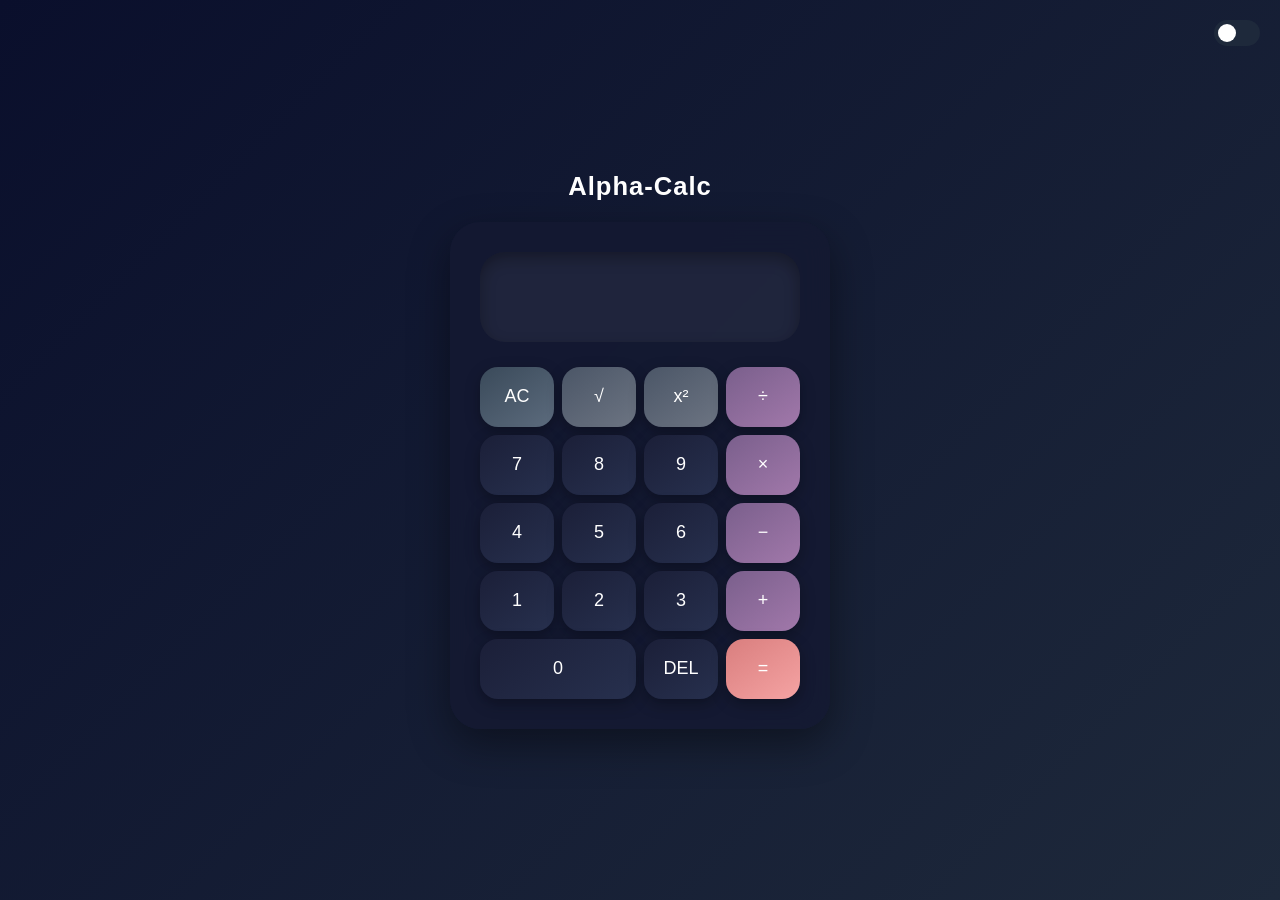
<file: CodeAlpha_Calculator/index.html>
<!DOCTYPE html>
<html lang="en">

<head>
  <meta charset="UTF-8">
  <title>Alpha-Calc</title>
  <meta name="viewport" content="width=device-width, initial-scale=1">

  <!-- Bootstrap -->
  <link href="https://cdn.jsdelivr.net/npm/bootstrap@5.3.2/dist/css/bootstrap.min.css" rel="stylesheet">
<link rel="stylesheet" href="style.css">
</head>

<body>

  <div class="toggle" onclick="toggleMode()">
    <span></span>
  </div>
  <h4 class="title">Alpha-Calc</h4>

  <div class="calculator">
    <input type="text" id="display" class="screen" disabled>

    <div class="row g-2">
      <div class="col-3"><button class="btn special w-100" onclick="clearAll()">AC</button></div>
      <div class="col-3"><button class="btn math w-100" onclick="squareRoot()">√</button></div>
      <div class="col-3"><button class="btn math w-100" onclick="square()">x²</button></div>
      <div class="col-3"><button class="btn operator w-100" onclick="add('/')">÷</button></div>

      <div class="col-3"><button class="btn w-100" onclick="add('7')">7</button></div>
      <div class="col-3"><button class="btn w-100" onclick="add('8')">8</button></div>
      <div class="col-3"><button class="btn w-100" onclick="add('9')">9</button></div>
      <div class="col-3"><button class="btn operator w-100" onclick="add('*')">×</button></div>

      <div class="col-3"><button class="btn w-100" onclick="add('4')">4</button></div>
      <div class="col-3"><button class="btn w-100" onclick="add('5')">5</button></div>
      <div class="col-3"><button class="btn w-100" onclick="add('6')">6</button></div>
      <div class="col-3"><button class="btn operator w-100" onclick="add('-')">−</button></div>

      <div class="col-3"><button class="btn w-100" onclick="add('1')">1</button></div>
      <div class="col-3"><button class="btn w-100" onclick="add('2')">2</button></div>
      <div class="col-3"><button class="btn w-100" onclick="add('3')">3</button></div>
      <div class="col-3"><button class="btn operator w-100" onclick="add('+')">+</button></div>

      <div class="col-6"><button class="btn w-100" onclick="add('0')">0</button></div>
      <div class="col-3"><button class="btn w-100" onclick="del()">DEL</button></div>
      <div class="col-3"><button class="btn equal w-100" onclick="calculate()">=</button></div>
    </div>
  </div>
</body>
  <script src="./app.js"></script>

</html>
</file>
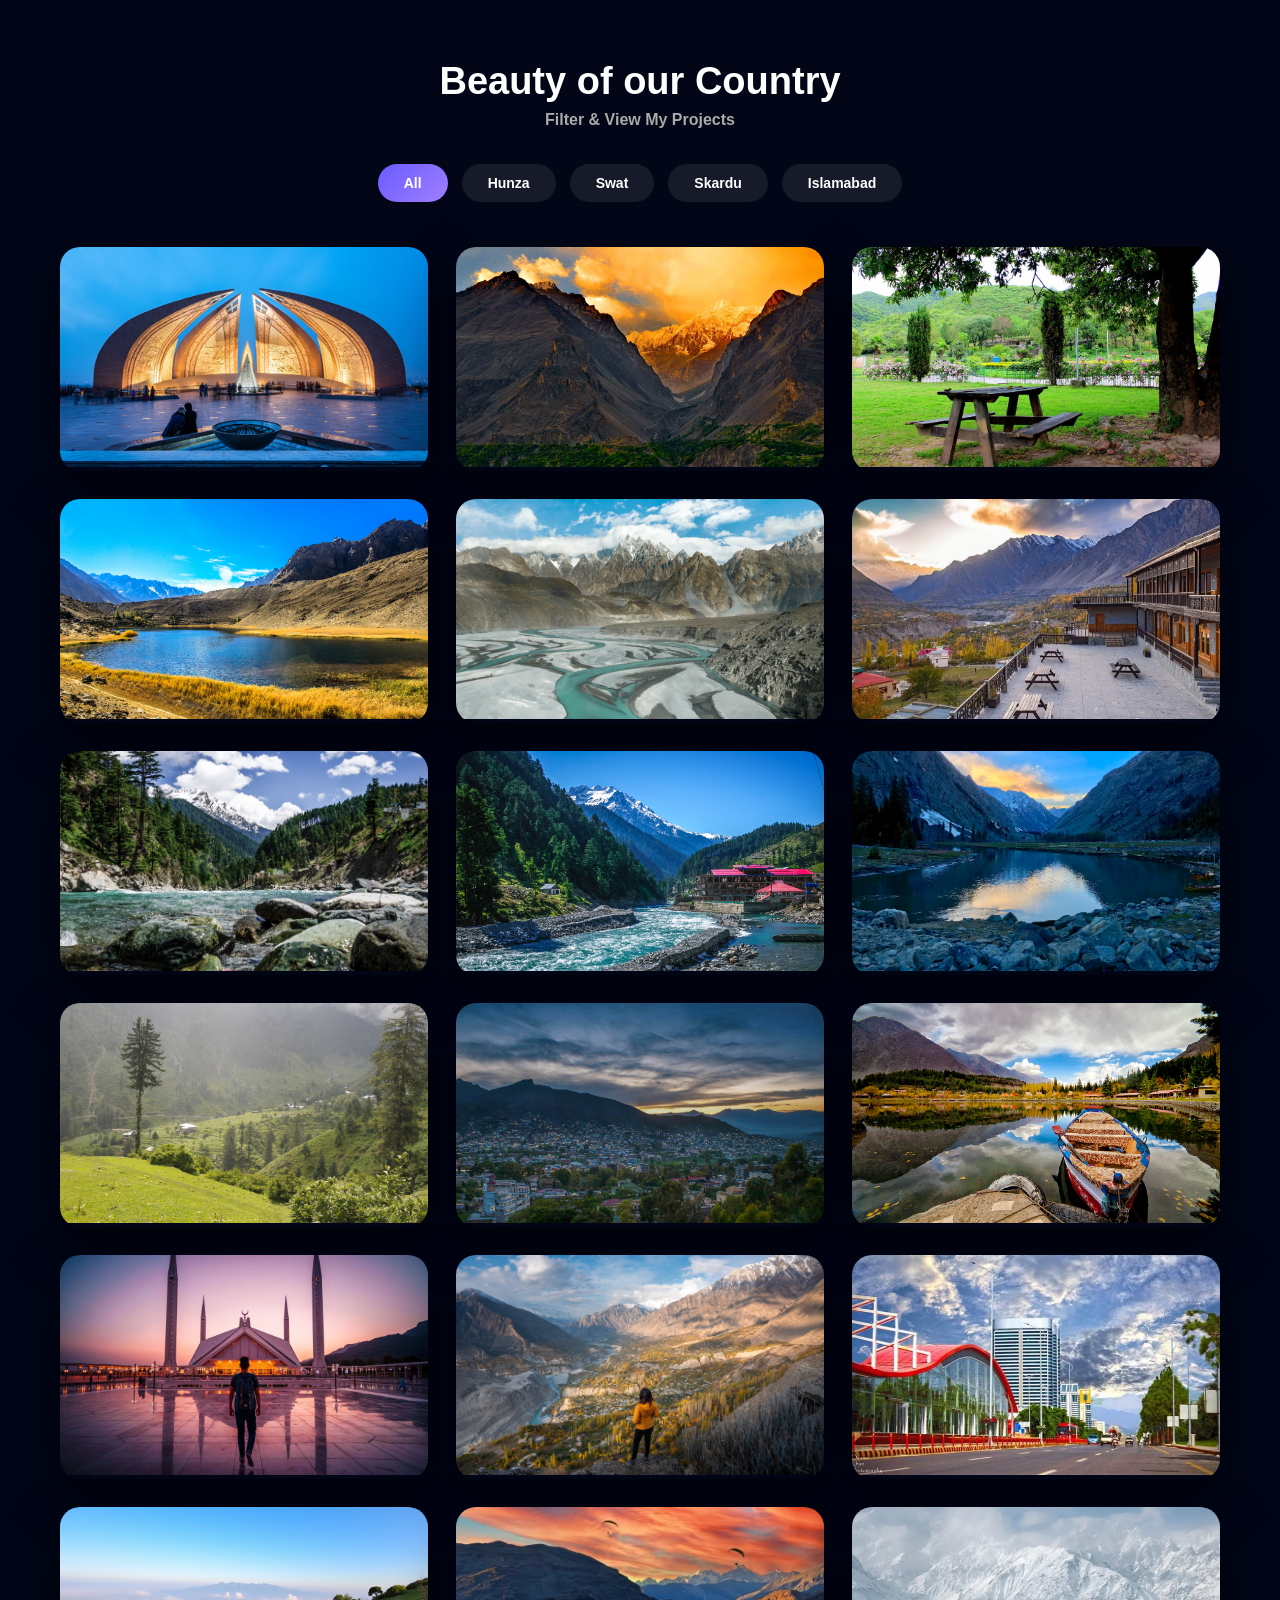
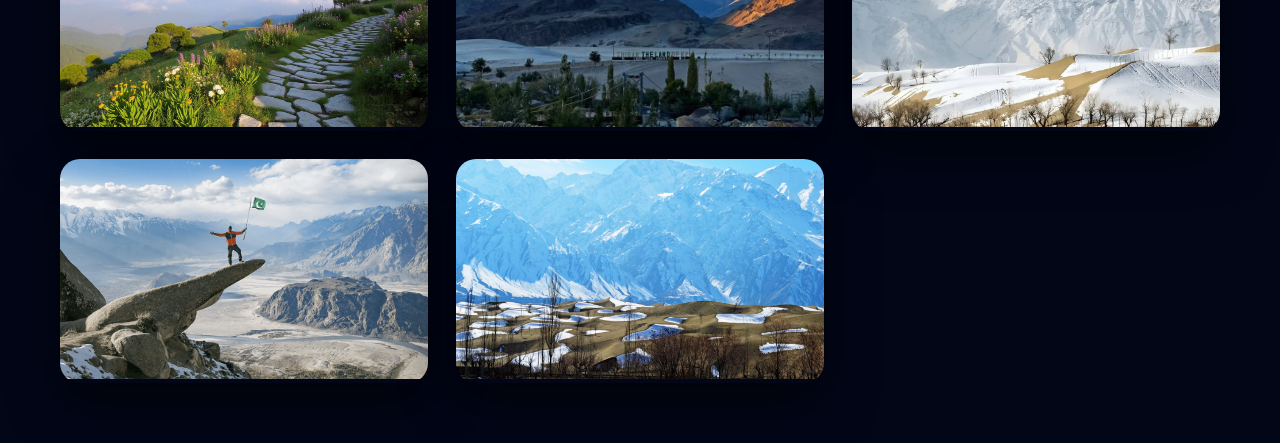
<file: CodeAlpha_ImageGallery/index.html>
<!DOCTYPE html>
<html lang="en">

<head>
  <meta charset="UTF-8">
  <title>Animated Filter Gallery</title>
  <meta name="viewport" content="width=device-width, initial-scale=1.0">
  <link rel="stylesheet" href="style.css">
</head>
<body>
<div>

  <div class="container">
    <h1 class="title">Beauty of our Country</h1>
    <p class="subtitle"><strong>Filter & View My Projects</strong></p>

    <!-- Filter Buttons -->
    <div class="filter-buttons">
      <button class="filter-btn active" data-filter="all"><strong>All</strong></button>
      <button class="filter-btn" data-filter="Hunza"><strong>Hunza</strong></button>
      <button class="filter-btn" data-filter="Swat"><strong>Swat</strong></button>
      <button class="filter-btn" data-filter="Skardu"><strong>Skardu</strong></button>
      <button class="filter-btn" data-filter="isl"><strong>Islamabad</strong></button>

    </div>
    <div class="gallery">
      <div class="gallery-item isl">
        <img src="./imgs/Islam.webp">
        <div class="overlay"><span>View</span></div>
      </div>
      <div class="gallery-item Hunza">
        <img src="./imgs/Hunza._1.webp">
        <div class="overlay"><span>View</span></div>
      </div>
      <div class="gallery-item isl">
        <img src="./imgs/isl01912.jpeg">
        <div class="overlay"><span>View</span></div>
      </div>
      <div class="gallery-item Hunza">
        <img src="./imgs/Hunza_2.jpg">
        <div class="overlay"><span>View</span></div>
      </div>
      <div class="gallery-item Hunza">
        <img src="./imgs/Hunza_4.webp">
        <div class="overlay"><span>View</span></div>
      </div>
      <div class="gallery-item Hunza">
        <img src="./imgs/Hunza_5.webp">
        <div class="overlay"><span>View</span></div>
      </div>
      <div class="gallery-item Swat">
        <img src="./imgs/Swat_01.jpg">
        <div class="overlay"><span>View</span></div>
      </div>
      <div class="gallery-item Swat">
        <img src="./imgs/Swat_1.jpg">
        <div class="overlay"><span>View</span></div>
      </div>
      <div class="gallery-item Swat">
        <img src="./imgs/Swat_03.jpg">
        <div class="overlay"><span>View</span></div>
      </div>
      <div class="gallery-item Swat">
        <img src="./imgs/Swat0004.jpeg">
        <div class="overlay"><span>View</span></div>
      </div>
      <div class="gallery-item Swat">
        <img src="./imgs/Swat_055.jpg">
        <div class="overlay"><span>View</span></div>
      </div>
      <div class="gallery-item Skardu">
        <img src="./imgs/Skardu04.jpg">
        <div class="overlay"><span>View</span></div>
      </div>
      <div class="gallery-item isl">
        <img src="./imgs/islam-2.webp">
        <div class="overlay"><span>View</span></div>
      </div>
      <div class="gallery-item Hunza">
        <img src="./imgs/Hunza._3.jpeg">
        <div class="overlay"><span>View</span></div>
      </div>
      <div class="gallery-item isl">
        <img src="./imgs/islam-03.jpg">
        <div class="overlay"><span>View</span></div>
      </div>

      <div class="gallery-item isl">
        <img src="./imgs/isl---05.jpg">
        <div class="overlay"><span>View</span></div>
      </div>
      <div class="gallery-item Skardu">
        <img src="./imgs/Skardu-02.webp">
        <div class="overlay"><span>View</span></div>
      </div>
      <div class="gallery-item Skardu">
        <img src="./imgs/Skardu02.webp">
        <div class="overlay"><span>View</span></div>
      </div>
      <div class="gallery-item Skardu">
        <img src="./imgs/skardu-0003.png">
        <div class="overlay"><span>View</span></div>
      </div>
      <div class="gallery-item Skardu">
        <img src="./imgs/Skardu05.webp">
        <div class="overlay"><span>View</span></div>
      </div>
    </div>
    <div class="modal" id="modal">
      <span id="closeModal">&times;</span>
      <img id="modalImg">
    </div>
    <script src="app.js">
    </script>
    </body>
</html>
</file>
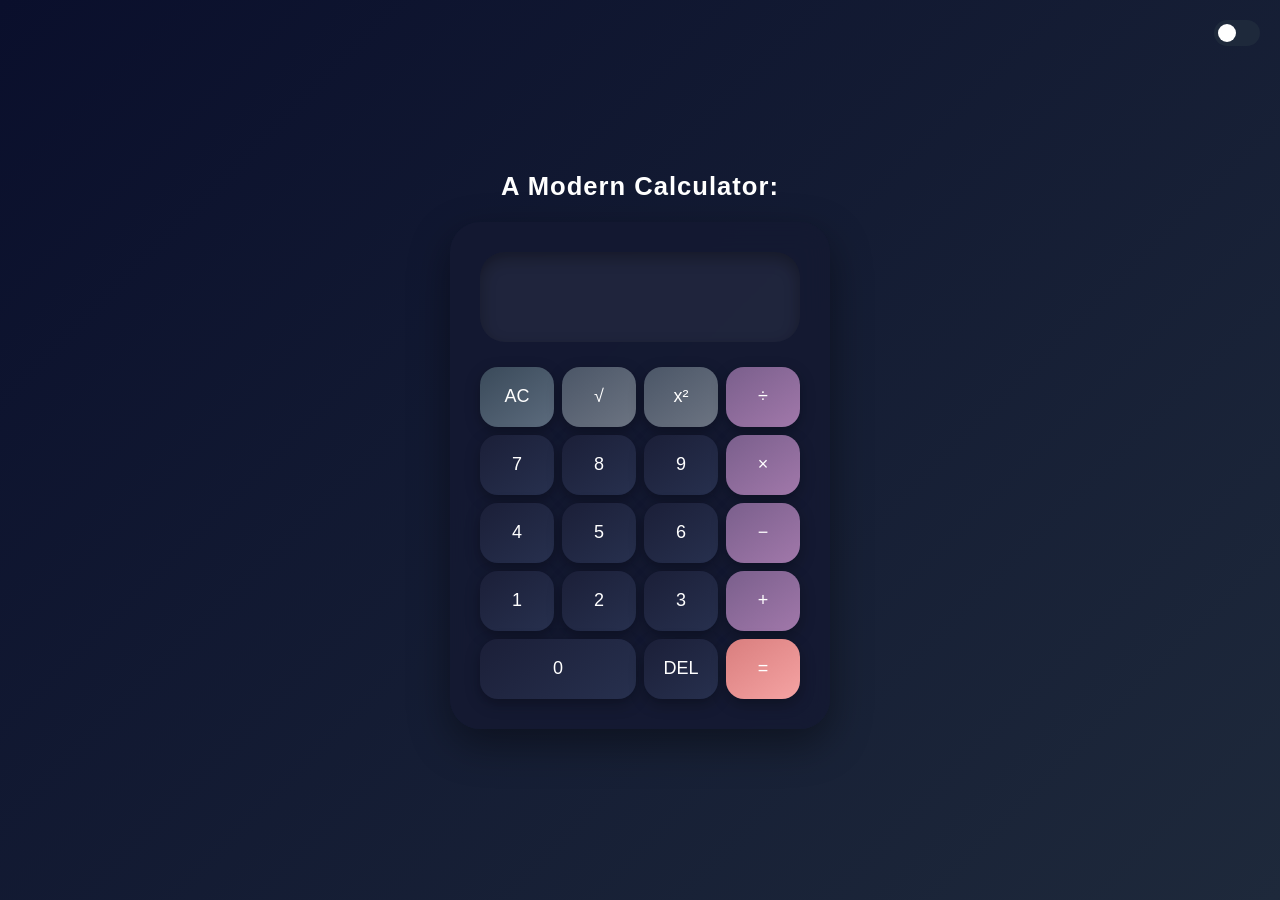
<file: Task 1 ( Calculator)/index.html>
<!DOCTYPE html>
<html lang="en">

<head>
  <meta charset="UTF-8">
  <title>Calculator:</title>
  <meta name="viewport" content="width=device-width, initial-scale=1">

  <!-- Bootstrap -->
  <link href="https://cdn.jsdelivr.net/npm/bootstrap@5.3.2/dist/css/bootstrap.min.css" rel="stylesheet">
<link rel="stylesheet" href="style.css">
</head>

<body>

  <div class="toggle" onclick="toggleMode()">
    <span></span>
  </div>
  <h4 class="title">A Modern Calculator:</h4>

  <div class="calculator">
    <input type="text" id="display" class="screen" disabled>

    <div class="row g-2">
      <div class="col-3"><button class="btn special w-100" onclick="clearAll()">AC</button></div>
      <div class="col-3"><button class="btn math w-100" onclick="squareRoot()">√</button></div>
      <div class="col-3"><button class="btn math w-100" onclick="square()">x²</button></div>
      <div class="col-3"><button class="btn operator w-100" onclick="add('/')">÷</button></div>

      <div class="col-3"><button class="btn w-100" onclick="add('7')">7</button></div>
      <div class="col-3"><button class="btn w-100" onclick="add('8')">8</button></div>
      <div class="col-3"><button class="btn w-100" onclick="add('9')">9</button></div>
      <div class="col-3"><button class="btn operator w-100" onclick="add('*')">×</button></div>

      <div class="col-3"><button class="btn w-100" onclick="add('4')">4</button></div>
      <div class="col-3"><button class="btn w-100" onclick="add('5')">5</button></div>
      <div class="col-3"><button class="btn w-100" onclick="add('6')">6</button></div>
      <div class="col-3"><button class="btn operator w-100" onclick="add('-')">−</button></div>

      <div class="col-3"><button class="btn w-100" onclick="add('1')">1</button></div>
      <div class="col-3"><button class="btn w-100" onclick="add('2')">2</button></div>
      <div class="col-3"><button class="btn w-100" onclick="add('3')">3</button></div>
      <div class="col-3"><button class="btn operator w-100" onclick="add('+')">+</button></div>

      <div class="col-6"><button class="btn w-100" onclick="add('0')">0</button></div>
      <div class="col-3"><button class="btn w-100" onclick="del()">DEL</button></div>
      <div class="col-3"><button class="btn equal w-100" onclick="calculate()">=</button></div>
    </div>
  </div>
</body>
  <script src="./app.js"></script>

</html>
</file>
<file: CodeAlpha_Calculator/style.css>
:root {
      --bg-dark: linear-gradient(135deg, #0a0f2c, #1e293b);
      --bg-light: linear-gradient(135deg, #f0f2f5, #e5e7eb);
      --calc-dark: rgba(20, 25, 50, 0.85);
      --calc-light: rgba(255, 255, 255, 0.85);
      --btn-dark: linear-gradient(145deg, #1b1f38, #27304e);
      --btn-light: linear-gradient(145deg, #f3f4f6, #e0e3eb);
    }

    body {
      min-height: 100vh;
      display: flex;
      flex-direction: column;
      align-items: center;
      justify-content: center;
      background: var(--bg-dark);
      color: #fff;
      font-family: 'Segoe UI', sans-serif;
      transition: 0.5s;
      padding: 10px;
    }

    body.light {
      background: var(--bg-light);
      color: #000;
    }

    .title {
      margin-bottom: 20px;
      letter-spacing: 1px;
      font-weight: 600;
      font-size: 1.6rem;
      text-align: center;
      color: inherit;
    }

    .calculator {
      width: 100%;
      max-width: 380px;
      padding: 30px;
      border-radius: 30px;
      background: var(--calc-dark);
      backdrop-filter: blur(15px);
      box-shadow: 0 15px 40px rgba(0, 0, 0, 0.4);
      transition: 0.4s;
    }

    body.light .calculator {
      background: var(--calc-light);
      box-shadow: 0 15px 40px rgba(0, 0, 0, 0.1);
    }

    .screen {
      width: 100%;
      height: 90px;
      background: rgba(255, 255, 255, 0.05);
      border: none;
      border-radius: 25px;
      color: #fff;
      font-size: 32px;
      text-align: right;
      padding: 20px;
      margin-bottom: 25px;
      box-shadow: inset 0 6px 15px rgba(0, 0, 0, 0.3);
      overflow-x: auto;
      font-weight: 500;
    }

    body.light .screen {
      background: rgba(255, 255, 255, 0.6);
      color: #000;
    }

    .btn {
      height: 60px;
      border-radius: 18px;
      font-size: 18px;
      border: none;
      background: var(--btn-dark);
      color: #fff;
      transition: 0.3s;
      backdrop-filter: blur(5px);
      box-shadow: 0 5px 15px rgba(0, 0, 0, 0.3);
    }

    body.light .btn {
      background: var(--btn-light);
      color: #000;
      box-shadow: 0 5px 15px rgba(0, 0, 0, 0.1);
    }

    .btn:hover {
      transform: translateY(-3px);
      box-shadow: 0 8px 20px rgba(0, 0, 0, 0.4);
    }

    .btn:active {
      transform: scale(0.95);
    }

    .operator {
      background: linear-gradient(145deg, #7a5f8c, #a178aa);
    }

    .equal {
      background: linear-gradient(145deg, #d97e7e, #f5a3a3);
    }

    .special {
      background: linear-gradient(145deg, #3a4a5a, #5c6b7d);
    }

    .math {
      background: linear-gradient(145deg, #4b5667, #6c7482);
    }

    .toggle {
      position: fixed;
      top: 20px;
      right: 20px;
      width: 46px;
      height: 26px;
      border-radius: 20px;
      background: #1e293b;
      display: flex;
      align-items: center;
      padding: 4px;
      cursor: pointer;
      z-index: 10;
    }

    .toggle span {
      width: 18px;
      height: 18px;
      background: #fff;
      border-radius: 50%;
      transition: 0.3s;
    }

    body.light .toggle {
      background: #d1d5db;
    }

    body.light .toggle span {
      transform: translateX(20px);
    }

    /* Responsive adjustments */
    @media(max-width:400px) {
      .screen {
        height: 70px;
        font-size: 24px;
        padding: 12px 15px;
      }

      .btn {
        height: 50px;
        font-size: 16px;
      }
    }
</file>
<file: CodeAlpha_ImageGallery/style.css>
* {
  margin: 0;
  padding: 0;
  box-sizing: border-box;
  font-family: "Segoe UI", sans-serif;
}

body {
  min-height: 100vh;
  background: linear-gradient(135deg, #020617, #020617);
  color: #fff;
}

.container {
  max-width: 1200px;
  margin: auto;
  padding: 60px 20px;
}

.title {
  text-align: center;
  font-size: 38px;
  margin-bottom: 8px;
}

.subtitle {
  text-align: center;
  color: #aaa;
  margin-bottom: 35px;
}

.filter-buttons {
  display: flex;
  justify-content: center;
  flex-wrap: wrap;
  gap: 14px;
  margin-bottom: 45px;
}

.filter-btn {
  padding: 11px 26px;
  border-radius: 999px;
  border: none;
  background: rgba(255, 255, 255, 0.08);
  color: #fff;
  cursor: pointer;
  transition: 0.3s;
  font-size: 14px;
}

.filter-btn:hover {
  background: #6b5bff;
  transform: translateY(-2px);
  box-shadow: 0 8px 30px rgba(107, 91, 255, 0.7);
}

.filter-btn.active {
  background: linear-gradient(135deg, #6b5bff, #9f7fff);
}

/* Desktop grid default */
.gallery {
  display: grid;
  grid-template-columns: repeat(auto-fit, minmax(280px, 1fr));
  gap: 28px;
}

.gallery-item {
  position: relative;
  border-radius: 20px;
  overflow: hidden;
  cursor: pointer;
  box-shadow: 0 20px 50px rgba(0, 0, 0, 0.6);
  animation: fadeUp 0.6s ease;
}

.gallery-item.hide {
  display: none;
}

.gallery-item img {
  width: 100%;
  height: 220px;
  object-fit: cover;
  transition: 0.5s;
}

.overlay {
  position: absolute;
  inset: 0;
  background: rgba(2, 6, 23, 0.7);
  display: flex;
  justify-content: center;
  align-items: center;
  opacity: 0;
  transition: 0.4s;
}

.overlay span {
  padding: 12px 28px;
  border-radius: 999px;
  background: linear-gradient(135deg, #6b5bff, #9f7fff);
  font-size: 14px;
}

.gallery-item:hover img {
  transform: scale(1.1);
}

.gallery-item:hover .overlay {
  opacity: 1;
}

@keyframes fadeUp {
  from {
    opacity: 0;
    transform: translateY(20px);
  }
  to {
    opacity: 1;
    transform: translateY(0);
  }
}

.modal {
  position: fixed;
  inset: 0;
  background: rgba(0, 0, 0, 0.85);
  display: flex;
  justify-content: center;
  align-items: center;
  opacity: 0;
  pointer-events: none;
  transition: 0.3s;
  z-index: 10;
}

.modal.active {
  opacity: 1;
  pointer-events: auto;
}

.modal img {
  max-width: 90%;
  max-height: 80vh;
  border-radius: 16px;
}

.modal span {
  position: absolute;
  top: 30px;
  right: 40px;
  font-size: 30px;
  cursor: pointer;
}

@media (max-width: 576px) {

  .gallery {
    display: flex;
    flex-direction: column;
    gap: 22px;
  }

  .gallery-item img {
    width: 100%;
    object-fit: cover;
  }

  .gallery-item.featured img {
    height: 90vh;  
    border-radius: 0;
  }
  .gallery-item:not(.featured) img {
    height: 260px;
    border-radius: 16px;
  }
}
</file>
<file: Task 1 ( Calculator)/style.css>
:root {
      --bg-dark: linear-gradient(135deg, #0a0f2c, #1e293b);
      --bg-light: linear-gradient(135deg, #f0f2f5, #e5e7eb);
      --calc-dark: rgba(20, 25, 50, 0.85);
      --calc-light: rgba(255, 255, 255, 0.85);
      --btn-dark: linear-gradient(145deg, #1b1f38, #27304e);
      --btn-light: linear-gradient(145deg, #f3f4f6, #e0e3eb);
    }

    body {
      min-height: 100vh;
      display: flex;
      flex-direction: column;
      align-items: center;
      justify-content: center;
      background: var(--bg-dark);
      color: #fff;
      font-family: 'Segoe UI', sans-serif;
      transition: 0.5s;
      padding: 10px;
    }

    body.light {
      background: var(--bg-light);
      color: #000;
    }

    .title {
      margin-bottom: 20px;
      letter-spacing: 1px;
      font-weight: 600;
      font-size: 1.6rem;
      text-align: center;
      color: inherit;
    }

    .calculator {
      width: 100%;
      max-width: 380px;
      padding: 30px;
      border-radius: 30px;
      background: var(--calc-dark);
      backdrop-filter: blur(15px);
      box-shadow: 0 15px 40px rgba(0, 0, 0, 0.4);
      transition: 0.4s;
    }

    body.light .calculator {
      background: var(--calc-light);
      box-shadow: 0 15px 40px rgba(0, 0, 0, 0.1);
    }

    .screen {
      width: 100%;
      height: 90px;
      background: rgba(255, 255, 255, 0.05);
      border: none;
      border-radius: 25px;
      color: #fff;
      font-size: 32px;
      text-align: right;
      padding: 20px;
      margin-bottom: 25px;
      box-shadow: inset 0 6px 15px rgba(0, 0, 0, 0.3);
      overflow-x: auto;
      font-weight: 500;
    }

    body.light .screen {
      background: rgba(255, 255, 255, 0.6);
      color: #000;
    }

    .btn {
      height: 60px;
      border-radius: 18px;
      font-size: 18px;
      border: none;
      background: var(--btn-dark);
      color: #fff;
      transition: 0.3s;
      backdrop-filter: blur(5px);
      box-shadow: 0 5px 15px rgba(0, 0, 0, 0.3);
    }

    body.light .btn {
      background: var(--btn-light);
      color: #000;
      box-shadow: 0 5px 15px rgba(0, 0, 0, 0.1);
    }

    .btn:hover {
      transform: translateY(-3px);
      box-shadow: 0 8px 20px rgba(0, 0, 0, 0.4);
    }

    .btn:active {
      transform: scale(0.95);
    }

    .operator {
      background: linear-gradient(145deg, #7a5f8c, #a178aa);
    }

    .equal {
      background: linear-gradient(145deg, #d97e7e, #f5a3a3);
    }

    .special {
      background: linear-gradient(145deg, #3a4a5a, #5c6b7d);
    }

    .math {
      background: linear-gradient(145deg, #4b5667, #6c7482);
    }

    .toggle {
      position: fixed;
      top: 20px;
      right: 20px;
      width: 46px;
      height: 26px;
      border-radius: 20px;
      background: #1e293b;
      display: flex;
      align-items: center;
      padding: 4px;
      cursor: pointer;
      z-index: 10;
    }

    .toggle span {
      width: 18px;
      height: 18px;
      background: #fff;
      border-radius: 50%;
      transition: 0.3s;
    }

    body.light .toggle {
      background: #d1d5db;
    }

    body.light .toggle span {
      transform: translateX(20px);
    }

    /* Responsive adjustments */
    @media(max-width:400px) {
      .screen {
        height: 70px;
        font-size: 24px;
        padding: 12px 15px;
      }

      .btn {
        height: 50px;
        font-size: 16px;
      }
    }
</file>
